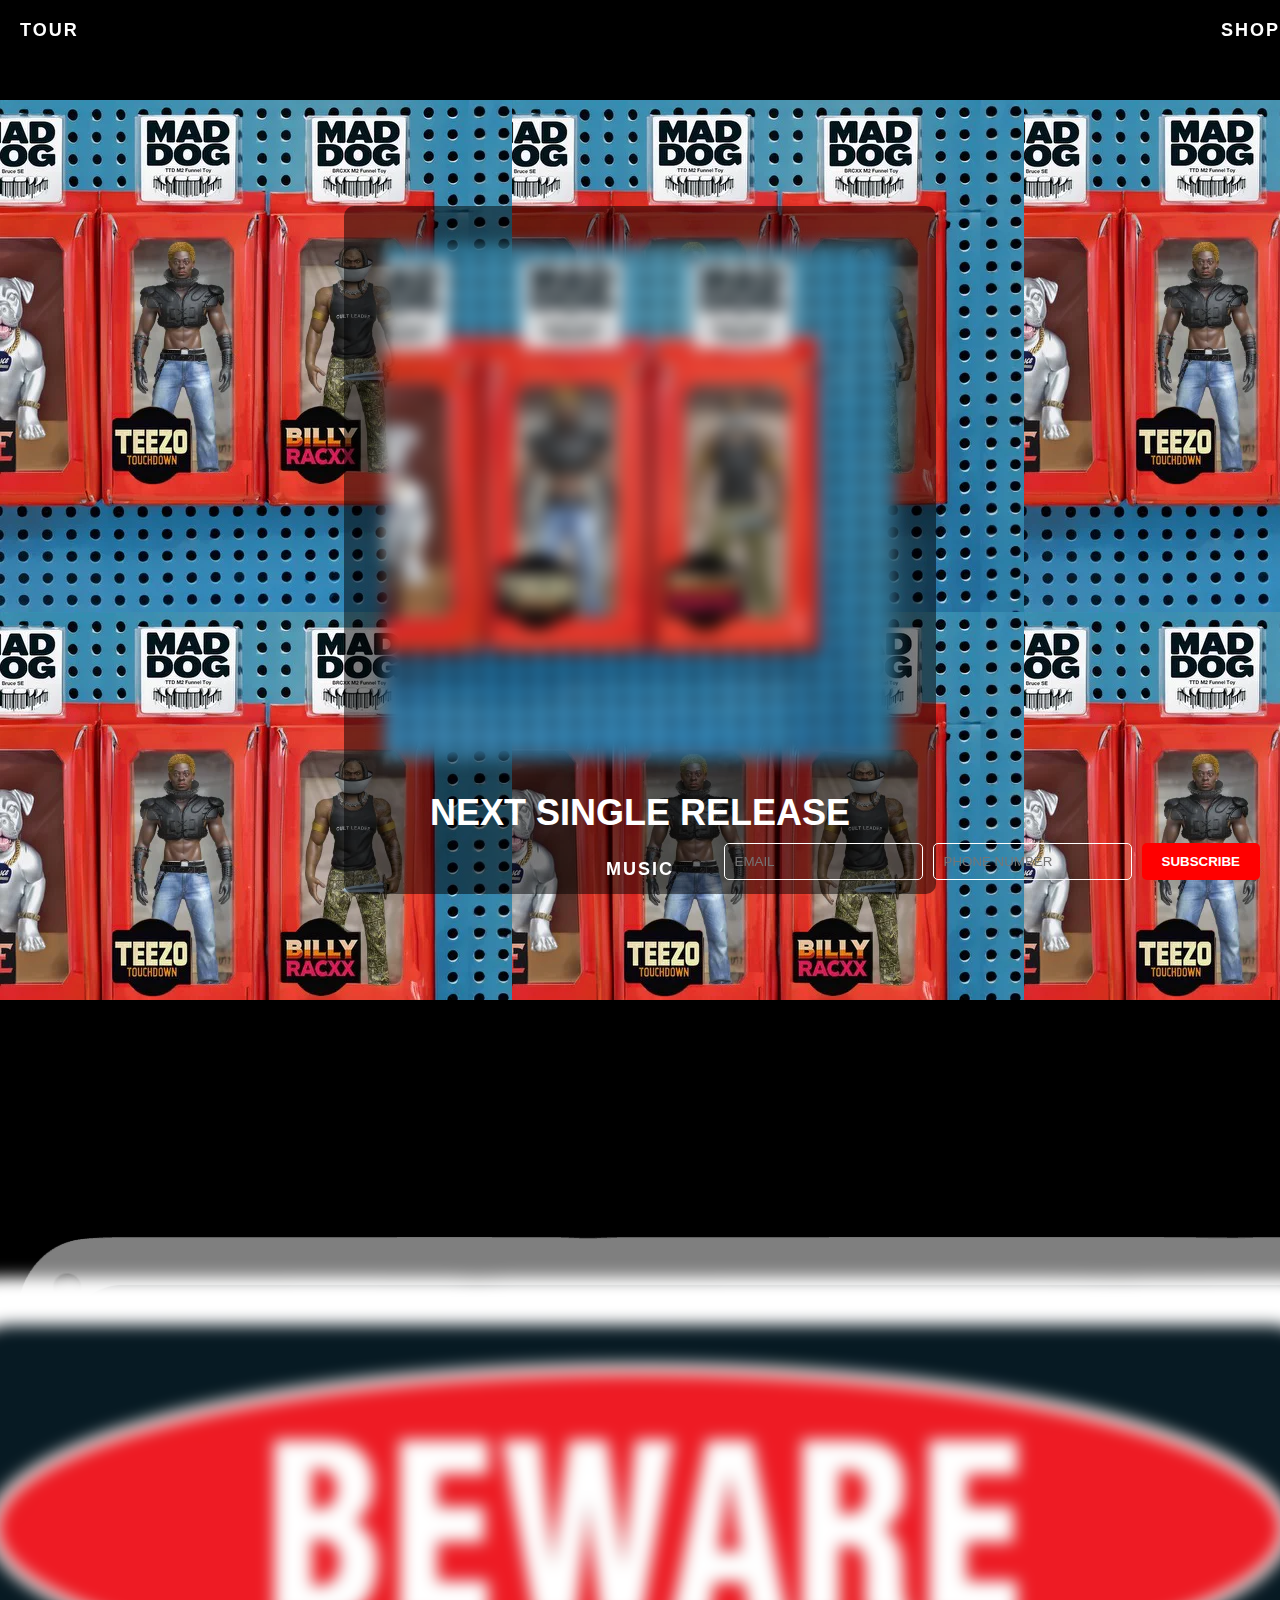
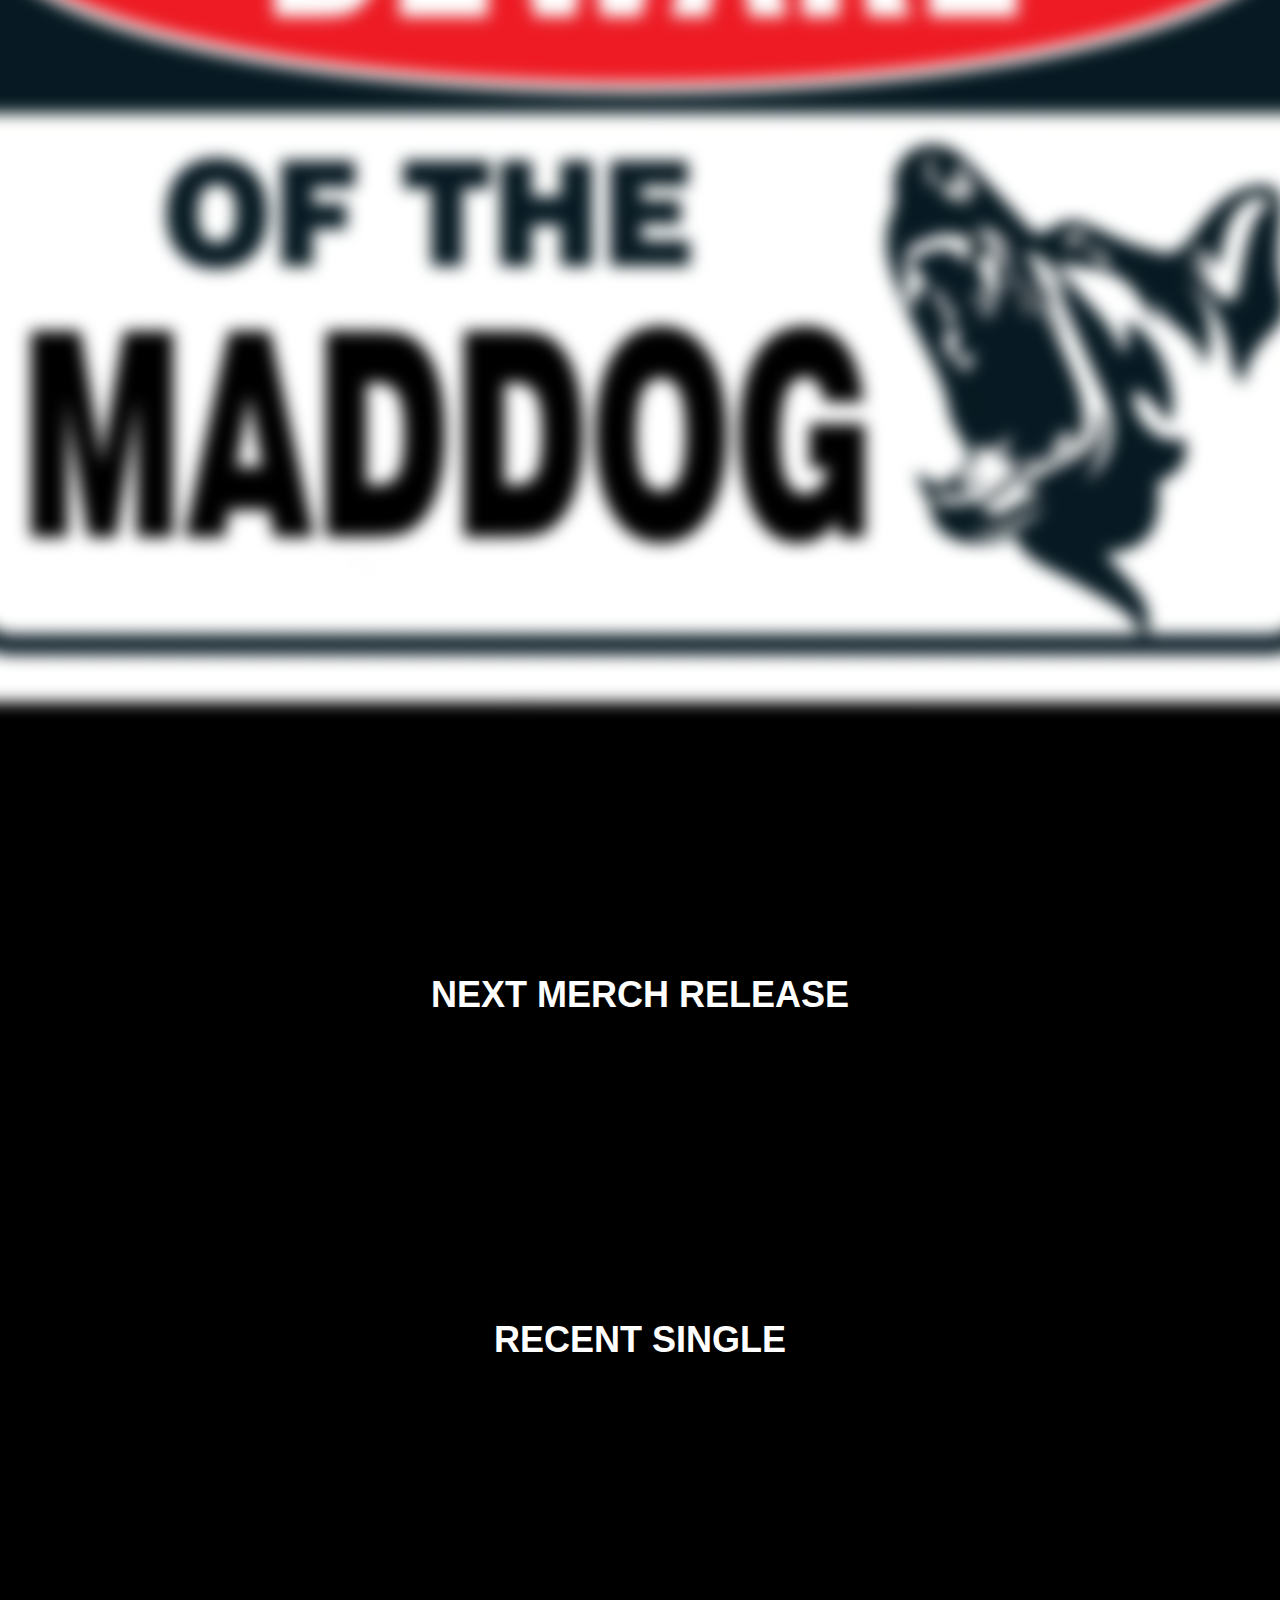
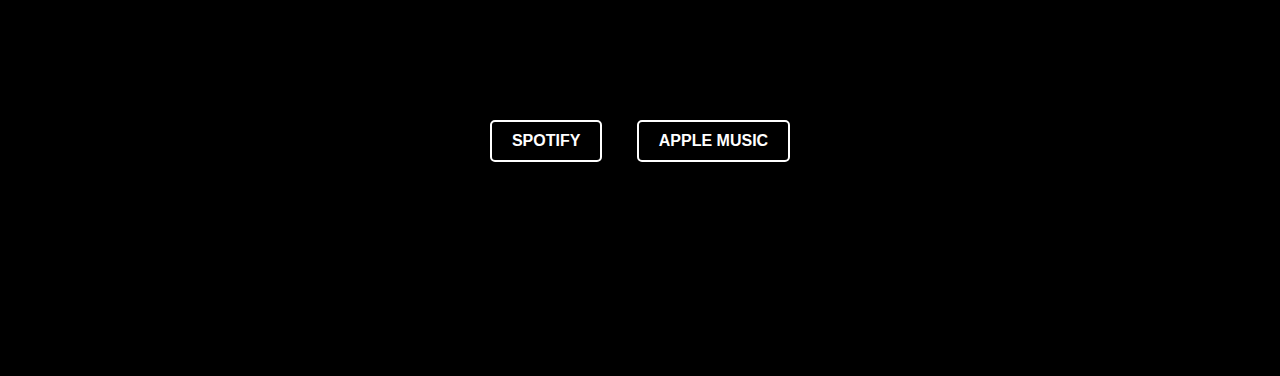
<file: index.html>
<!DOCTYPE html>
<html lang="en">
<head>
    <meta charset="UTF-8">
    <meta name="viewport" content="width=device-width, initial-scale=1.0">
    <title>BILLYRACXX</title>
    <link rel="stylesheet" href="css/style.css?v=7">
</head>
<body>
    <header>
        <nav>
            <a href="tour.html" class="nav-link left">TOUR</a>
            <a href="shop.html" class="nav-link right">SHOP</a>
        </nav>
    </header>

    <main>
        <section id="countdown-single">
            <div class="countdown-container">
                <img src="COVER-512-512.webp" alt="Single Release" class="background-image blurred">
                <h2>NEXT SINGLE RELEASE</h2>
                <div id="countdown-timer-single" class="countdown-timer"></div>
            </div>
        </section>

        <section id="countdown-merch">
            <div class="countdown-container">
                <img src="MADDOG_Capsule_Photo.webp" alt="Merch Release" class="background-image blurred">
                <h2>NEXT MERCH RELEASE</h2>
                <div id="countdown-timer-merch" class="countdown-timer"></div>
            </div>
        </section>

        <section id="recent-single">
            <div class="recent-single-container">
                <h2>RECENT SINGLE</h2>
                <div class="video-container">
                    <iframe width="560" height="315" src="https://www.youtube.com/embed/1OAhptdsst0" title="YouTube video player" frameborder="0" allow="accelerometer; autoplay; clipboard-write; encrypted-media; gyroscope; picture-in-picture; web-share" allowfullscreen></iframe>
                </div>
                <div class="dsp-links">
                    <a href="https://open.spotify.com/artist/6S4PaG0wJvZOUPxbnrvN4O" class="dsp-link" target="_blank">SPOTIFY</a>
                    <a href="https://music.apple.com/us/artist/billyracxx/1080247220" class="dsp-link" target="_blank">APPLE MUSIC</a>
                </div>
            </div>
        </section>
    </main>

    <footer>
        <nav>
            <a href="music.html" class="nav-link bottom">MUSIC</a>
        </nav>
        <div class="subscription-container">
            <input type="email" placeholder="EMAIL">
            <input type="tel" placeholder="PHONE NUMBER">
            <button>SUBSCRIBE</button>
        </div>
    </footer>

    <script src="js/script.js"></script>
</body>
</html>
</file>
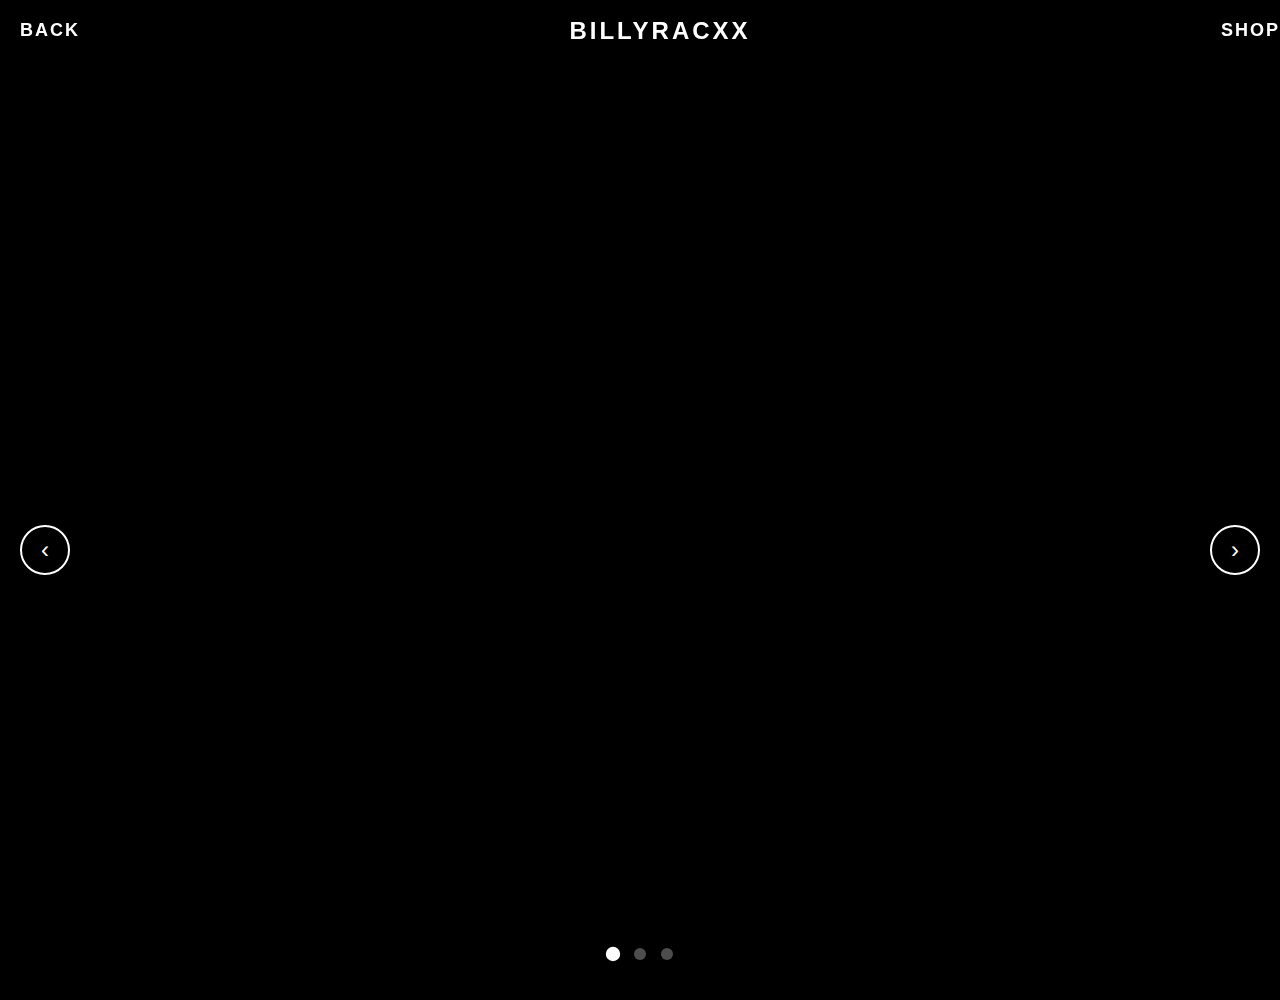
<file: music.html>
<!DOCTYPE html>
<html lang="en">
<head>
    <meta charset="UTF-8">
    <meta name="viewport" content="width=device-width, initial-scale=1.0">
    <title>BILLYRACXX - Music</title>
    <link rel="stylesheet" href="css/style.css?v=11">
</head>
<body>
    <header>
        <nav>
            <a href="index.html" class="nav-link left">BACK</a>
            <div class="nav-center">BILLYRACXX</div>
            <a href="shop.html" class="nav-link right">SHOP</a>
        </nav>
    </header>

    <main>
        <section id="music-page">
            <div class="music-carousel-container">
                <div class="carousel-wrapper">
                    <div class="carousel-track" id="musicCarousel">
                        <!-- Cult Leader -->
                        <div class="carousel-item">
                            <div class="music-item">
                                <h2>EXPLORE</h2>
                                <h3>CULT LEADER</h3>
                                <div class="music-cover">
                                    <img src="COVER-512-512.webp" alt="Cult Leader" class="music-cover-img">
                                </div>
                                <div class="music-links">
                                    <a href="music/cult-leader.html" class="music-link">LISTEN NOW</a>
                                </div>
                            </div>
                        </div>
                        
                        <!-- AIMC Album -->
                        <div class="carousel-item">
                            <div class="music-item">
                                <h2>EXPLORE</h2>
                                <h3>ALIEN IN MY CITY ALBUM</h3>
                                <div class="music-cover">
                                    <img src="Album_Front_Cover.webp" alt="AIMC Album" class="music-cover-img">
                                </div>
                                <div class="music-links">
                                    <a href="music/aimc-album.html" class="music-link">EXPLORE ALBUM</a>
                                </div>
                            </div>
                        </div>
                        
                        <!-- AIMC Videos -->
                        <div class="carousel-item">
                            <div class="music-item">
                                <h2>EXPLORE</h2>
                                <h3>AIMC MUSIC VIDEOS</h3>
                                <div class="music-cover">
                                    <img src="YOUTUBE_Placement_Photo.webp" alt="AIMC Videos" class="music-cover-img">
                                </div>
                                <div class="music-links">
                                    <a href="music/aimc-videos.html" class="music-link">WATCH VIDEOS</a>
                                </div>
                            </div>
                        </div>
                    </div>
                </div>
                
                <!-- Carousel Navigation -->
                <button class="carousel-nav prev" id="prevBtn">‹</button>
                <button class="carousel-nav next" id="nextBtn">›</button>
                
                <!-- Carousel Indicators -->
                <div class="carousel-indicators" id="carouselIndicators">
                    <span class="indicator active" data-index="0"></span>
                    <span class="indicator" data-index="1"></span>
                    <span class="indicator" data-index="2"></span>
                </div>
            </div>
        </section>
    </main>

    <script src="js/script.js"></script>
</body>
</html>
</file>
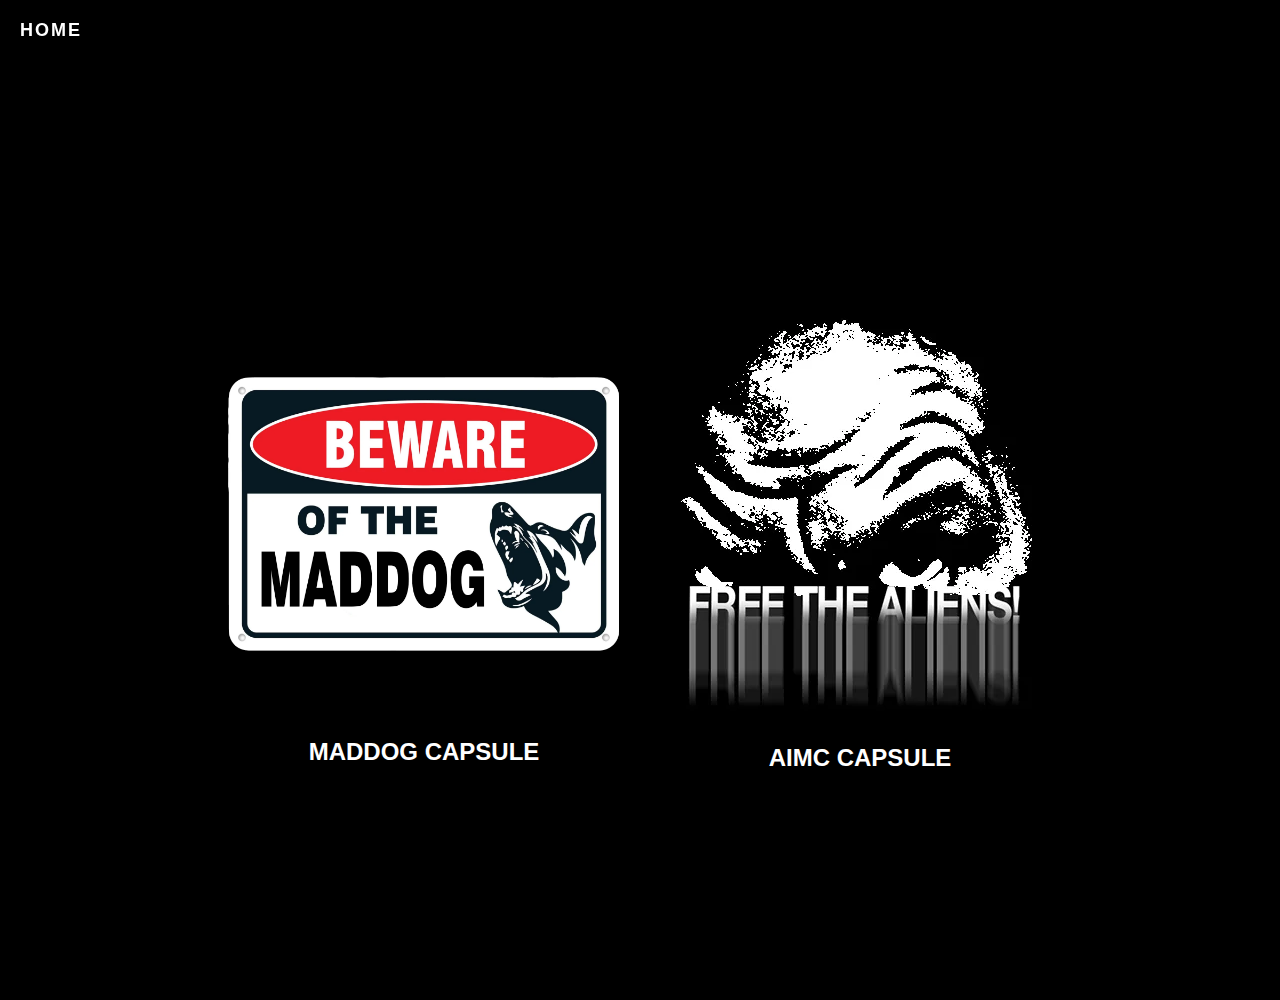
<file: shop.html>
<!DOCTYPE html>
<html lang="en">
<head>
    <meta charset="UTF-8">
    <meta name="viewport" content="width=device-width, initial-scale=1.0">
    <title>BILLYRACXX - Shop</title>
    <link rel="stylesheet" href="css/style.css?v=11">
</head>
<body>
    <header>
        <nav>
            <a href="index.html" class="nav-link left">HOME</a>
        </nav>
    </header>

    <main>
        <section id="shop-page">
            <div class="shop-container">
                <div class="capsule">
                    <a href="shop/maddog.html">
                        <img src="MADDOG_Capsule_Photo.webp" alt="MADDOG Capsule" class="capsule-cover">
                        <h2>MADDOG CAPSULE</h2>
                    </a>
                </div>
                <div class="capsule">
                    <a href="shop/aimc.html">
                        <img src="AIMC_Capsule_Photo.webp" alt="AIMC Capsule" class="capsule-cover">
                        <h2>AIMC CAPSULE</h2>
                    </a>
                </div>
            </div>
        </section>
    </main>

    <script src="js/script.js"></script>
</body>
</html>
</file>
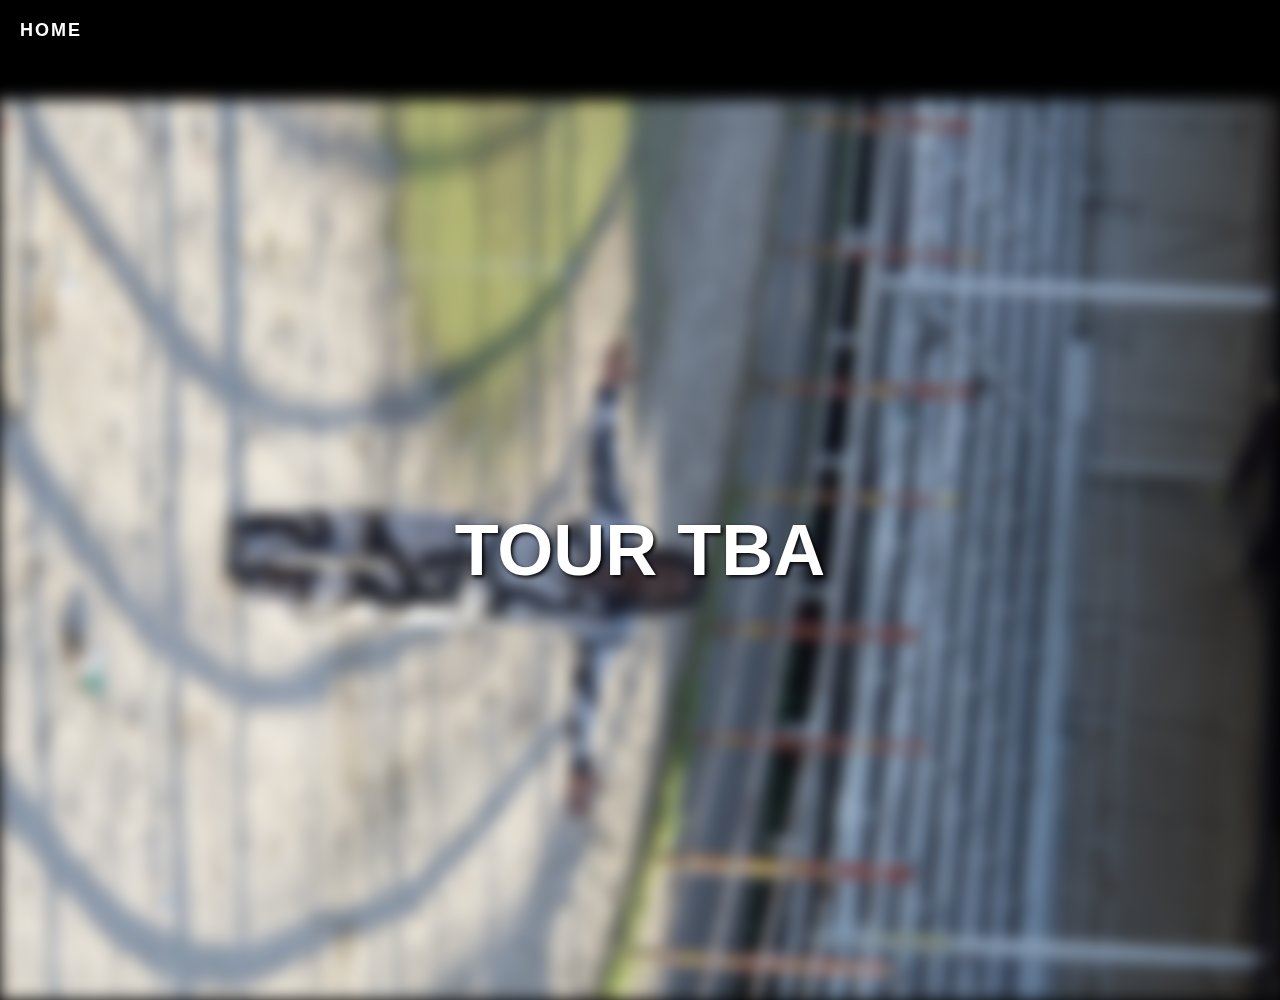
<file: tour.html>
<!DOCTYPE html>
<html lang="en">
<head>
    <meta charset="UTF-8">
    <meta name="viewport" content="width=device-width, initial-scale=1.0">
    <title>BILLYRACXX - Tour</title>
    <link rel="stylesheet" href="css/style.css?v=11">
</head>
<body>
    <header>
        <nav>
            <a href="index.html" class="nav-link left">HOME</a>
        </nav>
    </header>

    <main>
        <section id="tour-page">
            <div class="tour-container">
                <img src="blurr_tour.webp" alt="Tour Graphic" class="tour-graphic blurred">
                <h1 class="tour-tba">TOUR TBA</h1>
            </div>
        </section>
    </main>

    <script src="js/script.js"></script>
</body>
</html>
</file>
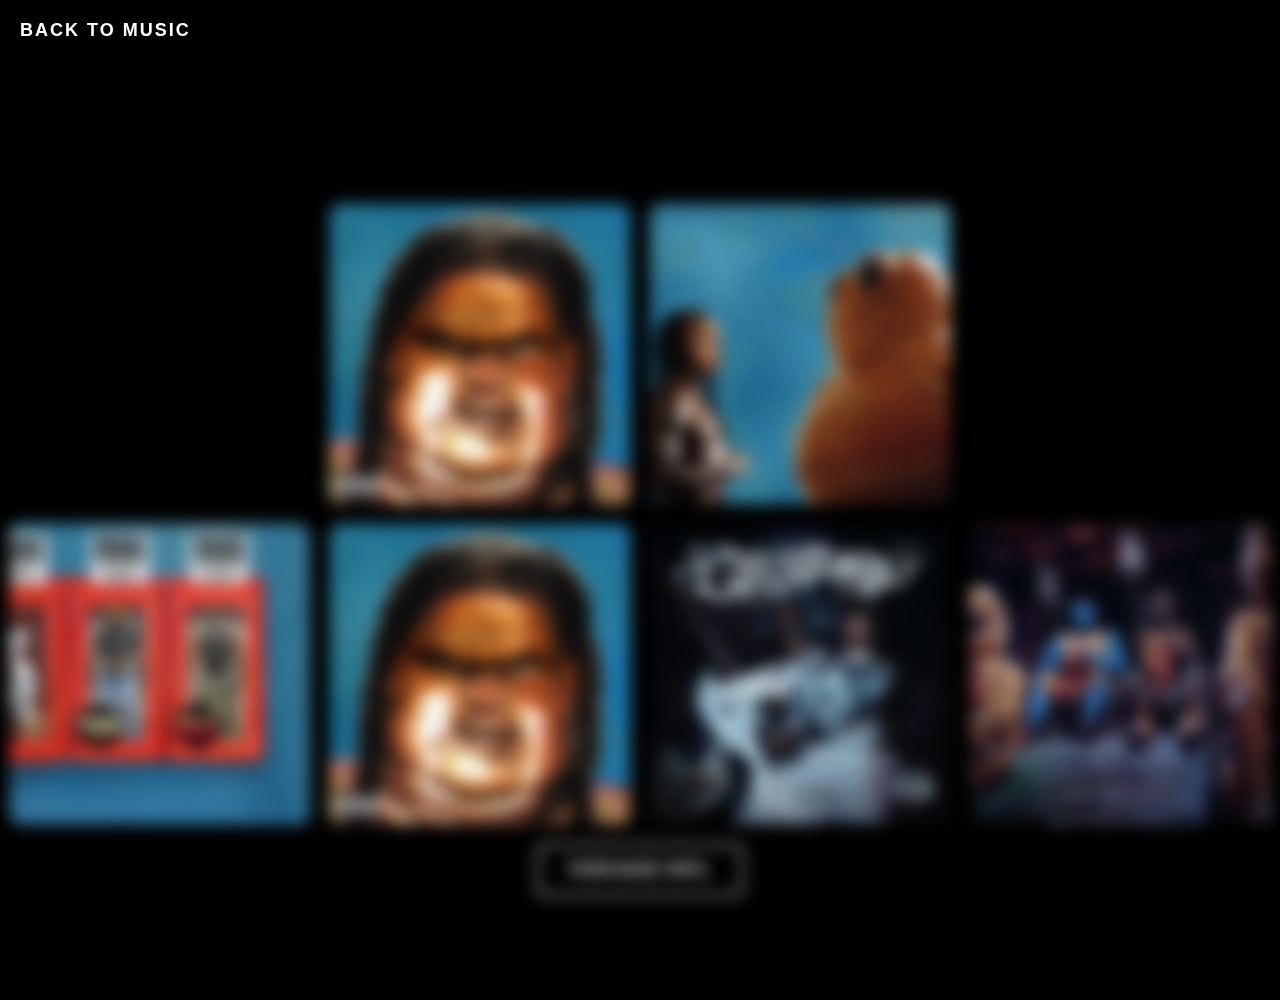
<file: music/aimc-album.html>
<!DOCTYPE html>
<html lang="en">
<head>
    <meta charset="UTF-8">
    <meta name="viewport" content="width=device-width, initial-scale=1.0">
    <title>BILLYRACXX - Alien In My City Album</title>
    <link rel="stylesheet" href="../css/style.css">
</head>
<body>
    <header>
        <nav>
            <a href="../music.html" class="nav-link left">BACK TO MUSIC</a>
        </nav>
    </header>

    <main>
        <section id="aimc-album-page">
            <div class="album-container blurred">
                <div class="album-covers">
                    <img src="../Album_Front_Cover.webp" alt="Album Front Cover" class="album-cover">
                    <img src="../Album_BackCover.webp" alt="Album Back Cover" class="album-cover">
                </div>
                <div class="single-covers">
                    <img src="../MADDOG_Cover.webp" alt="MADDOG Cover" class="single-cover">
                    <img src="../RATHER_Be_Alive_Cover.webp" alt="RATHER Be Alive Cover" class="single-cover">
                    <img src="../UPTIGHT_Cover.webp" alt="UPTIGHT Cover" class="single-cover">
                    <img src="../SLUT_TALK_COVER.webp" alt="SLUT TALK Cover" class="single-cover">
                </div>
                <div class="purchase-vinyl">
                    <a href="#" class="vinyl-link">PURCHASE VINYL</a>
                </div>
            </div>
        </section>
    </main>

    <script src="../js/script.js"></script>
</body>
</html>
</file>
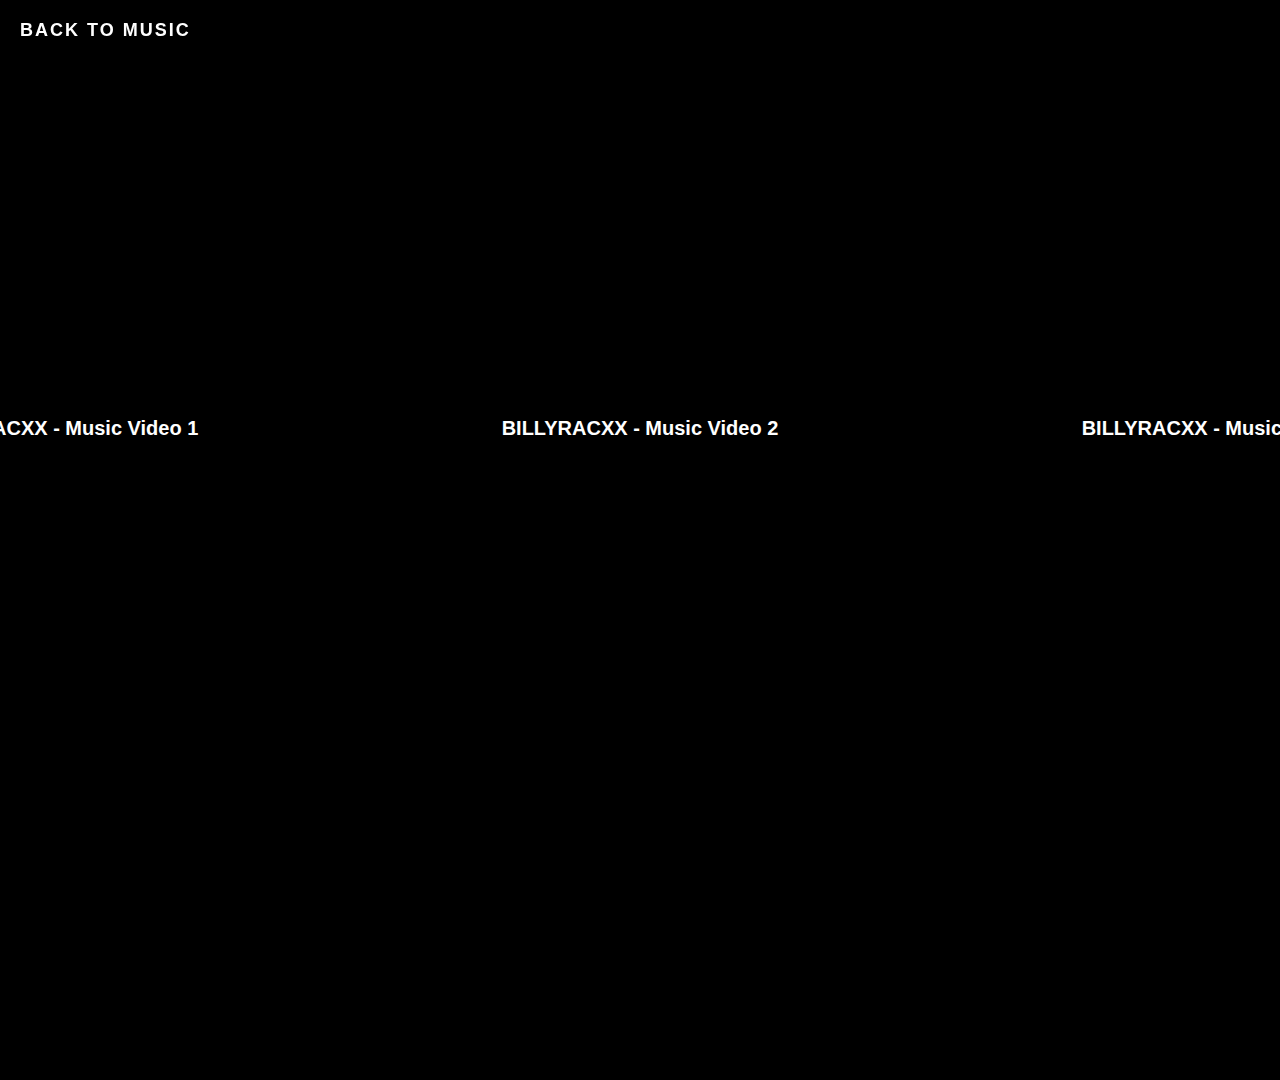
<file: music/aimc-videos.html>
<!DOCTYPE html>
<html lang="en">
<head>
    <meta charset="UTF-8">
    <meta name="viewport" content="width=device-width, initial-scale=1.0">
    <title>BILLYRACXX - AIMC Music Videos</title>
    <link rel="stylesheet" href="../css/style.css">
</head>
<body>
    <header>
        <nav>
            <a href="../music.html" class="nav-link left">BACK TO MUSIC</a>
        </nav>
    </header>

    <main>
        <section id="aimc-videos-page">
            <div class="video-carousel">
                <div class="video-item">
                    <h3>BILLYRACXX - Music Video 1</h3>
                    <div class="video-embed">
                        <iframe width="560" height="315" src="https://www.youtube.com/embed/04GSDFvrzG4" title="BILLYRACXX Music Video 1" frameborder="0" allow="accelerometer; autoplay; clipboard-write; encrypted-media; gyroscope; picture-in-picture; web-share" allowfullscreen></iframe>
                    </div>
                </div>
                <div class="video-item">
                    <h3>BILLYRACXX - Music Video 2</h3>
                    <div class="video-embed">
                        <iframe width="560" height="315" src="https://www.youtube.com/embed/J8anN0Pm2qE" title="BILLYRACXX Music Video 2" frameborder="0" allow="accelerometer; autoplay; clipboard-write; encrypted-media; gyroscope; picture-in-picture; web-share" allowfullscreen></iframe>
                    </div>
                </div>
                <div class="video-item">
                    <h3>BILLYRACXX - Music Video 3</h3>
                    <div class="video-embed">
                        <iframe width="560" height="315" src="https://www.youtube.com/embed/-fzC1F_m1Y0" title="BILLYRACXX Music Video 3" frameborder="0" allow="accelerometer; autoplay; clipboard-write; encrypted-media; gyroscope; picture-in-picture; web-share" allowfullscreen></iframe>
                    </div>
                </div>
            </div>
        </section>
    </main>

    <script src="../js/script.js"></script>
</body>
</html>
</file>
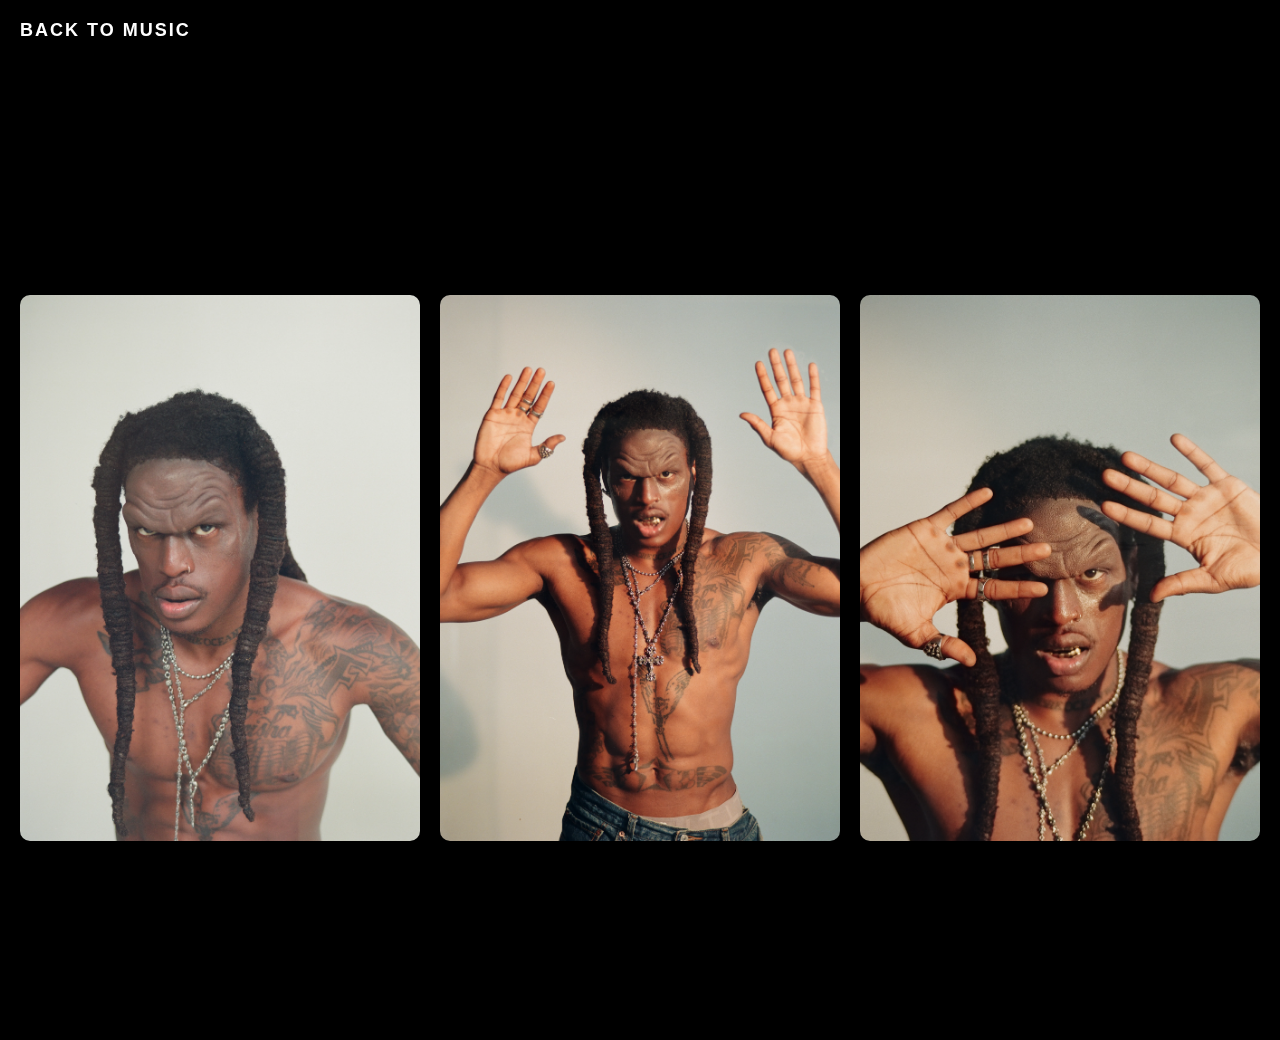
<file: music/cult-leader.html>
<!DOCTYPE html>
<html lang="en">
<head>
    <meta charset="UTF-8">
    <meta name="viewport" content="width=device-width, initial-scale=1.0">
    <title>BILLYRACXX - Cult Leader</title>
    <link rel="stylesheet" href="../css/style.css">
</head>
<body>
    <header>
        <nav>
            <a href="../music.html" class="nav-link left">BACK TO MUSIC</a>
        </nav>
    </header>

    <main>
        <section id="cult-leader-page">
            <div class="dsp-grid">
                <a href="https://open.spotify.com/artist/6S4PaG0wJvZOUPxbnrvN4O" class="dsp-item" target="_blank">
                    <img src="../Spotify_Placement_Photo.webp" alt="Spotify">
                </a>
                <a href="https://music.apple.com/us/artist/billyracxx/1080247220" class="dsp-item" target="_blank">
                    <img src="../Itunes_Placement_Photo.webp" alt="iTunes">
                </a>
                <a href="https://www.youtube.com/c/Billyracxx" class="dsp-item" target="_blank">
                    <img src="../YOUTUBE_Placement_Photo.webp" alt="YouTube">
                </a>
            </div>
        </section>
    </main>

    <script src="../js/script.js"></script>
</body>
</html>
</file>
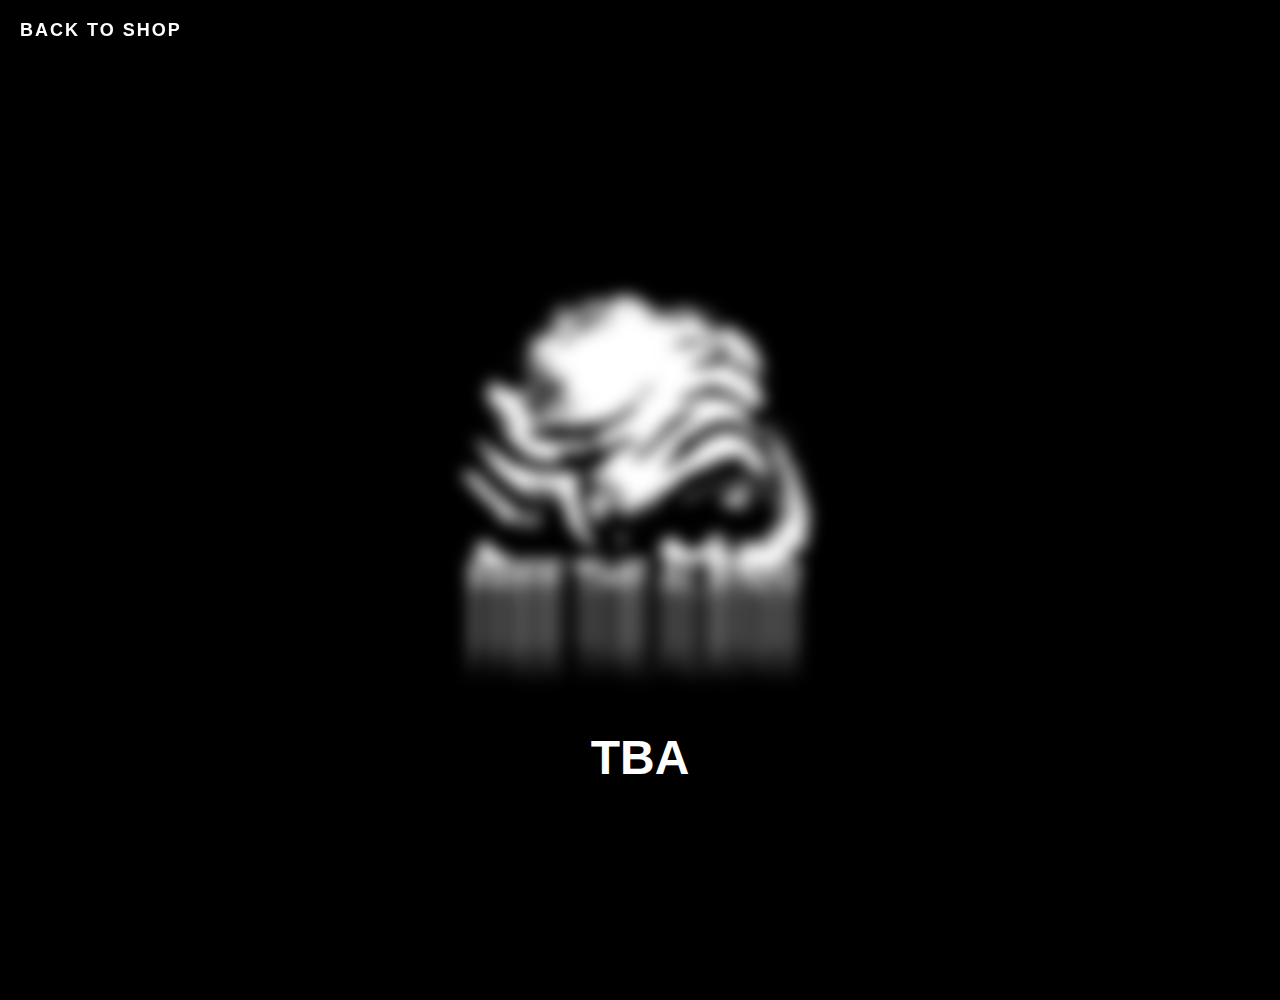
<file: shop/aimc.html>
<!DOCTYPE html>
<html lang="en">
<head>
    <meta charset="UTF-8">
    <meta name="viewport" content="width=device-width, initial-scale=1.0">
    <title>BILLYRACXX - AIMC Capsule</title>
    <link rel="stylesheet" href="../css/style.css">
</head>
<body data-page="aimc">
    <header>
        <nav>
            <a href="../shop.html" class="nav-link left">BACK TO SHOP</a>
        </nav>
    </header>

    <main>
        <section id="product-page">
            <div class="tour-container">
                <img src="../AIMC_Capsule_Photo.webp" alt="AIMC Background" class="tour-graphic blurred">
                <h1 class="countdown-timer">TBA</h1>
            </div>
        </section>
    </main>

    <script src="../js/script.js"></script>
</body>
</html>
</file>
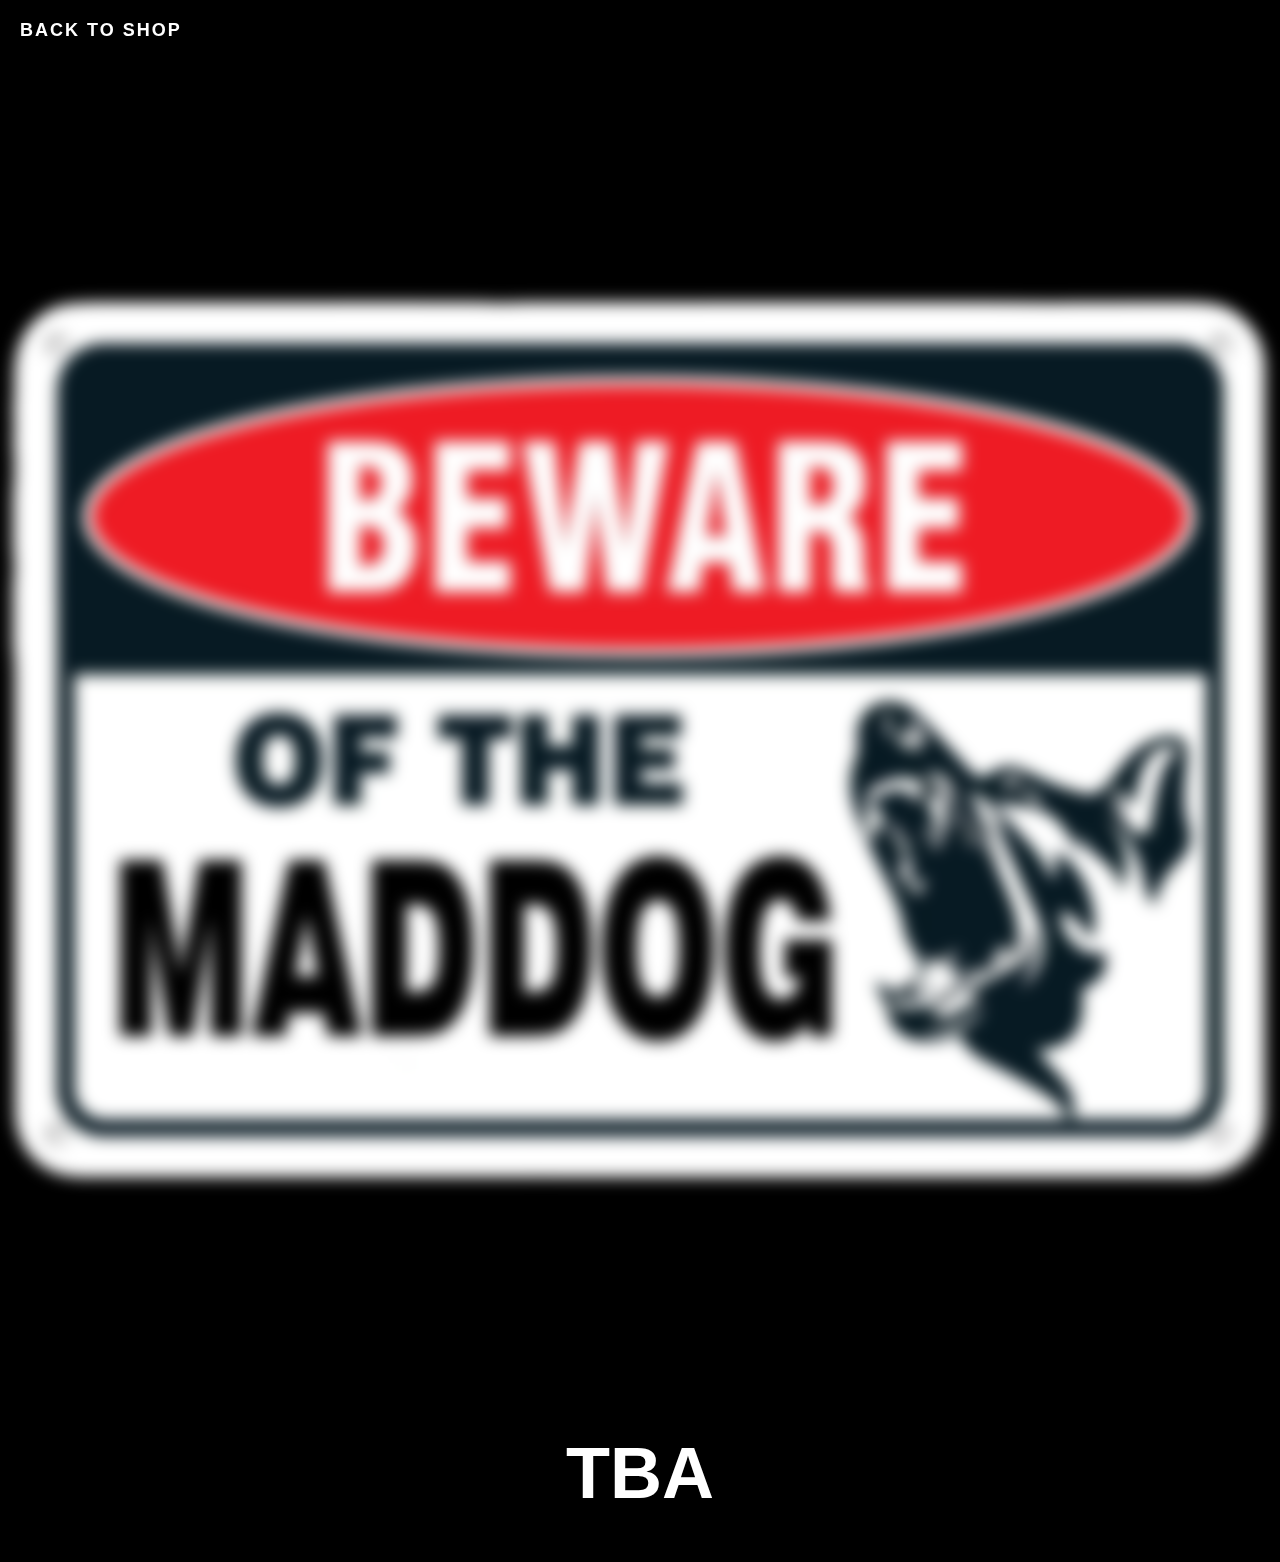
<file: shop/maddog.html>
<!DOCTYPE html>
<html lang="en">
<head>
    <meta charset="UTF-8">
    <meta name="viewport" content="width=device-width, initial-scale=1.0">
    <title>BILLYRACXX - MADDOG Capsule</title>
    <link rel="stylesheet" href="../css/style.css">
</head>
<body data-page="maddog">
    <header>
        <nav>
            <a href="../shop.html" class="nav-link left">BACK TO SHOP</a>
        </nav>
    </header>

    <main>
        <section id="product-page">
            <div class="tour-container">
                <img src="../MADDOG_Capsule_Photo.webp" alt="MADDOG Background" class="tour-graphic blurred">
                <h1 class="product-tba">TBA</h1>
            </div>
        </section>
    </main>

    <script src="../js/script.js"></script>
</body>
</html>
</file>
<file: css/style.css>
/* General Body Styles */
body {
    background-color: #000;
    color: #fff;
    font-family: 'Helvetica Neue', sans-serif;
    margin: 0;
    overflow-x: hidden;
}

/* Blurred Background Styles */
.blurred-background {
    position: relative;
    background-size: cover;
    background-position: center;
    background-repeat: no-repeat;
}

.blurred-background::before {
    content: '';
    position: absolute;
    top: 0;
    left: 0;
    right: 0;
    bottom: 0;
    background: inherit;
    background-size: cover;
    background-position: center;
    filter: blur(50px);
    -webkit-filter: blur(50px);
    transform: scale(1.2);
    z-index: -1;
}

.blurred-background::after {
    content: '';
    position: absolute;
    top: 0;
    left: 0;
    right: 0;
    bottom: 0;
    background: rgba(0, 0, 0, 0.6);
    z-index: -1;
}

/* Single Release Background */
#countdown-single {
    background-image: url('../COVER-512-512.webp');
}

/* Merch Release Background */
#countdown-merch {
    background-image: url('../MADDOG_Capsule_Photo.webp');
}

/* Header and Navigation */
header {
    position: fixed;
    top: 0;
    width: 100%;
    padding: 20px;
    z-index: 100;
}

nav {
    display: flex;
    justify-content: space-between;
    align-items: center;
}

.nav-link {
    color: #fff;
    text-decoration: none;
    font-size: 18px;
    font-weight: bold;
    text-transform: uppercase;
    letter-spacing: 2px;
    transition: color 0.3s ease;
}

.nav-link:hover {
    color: #f00; /* Example hover color */
}

.nav-link.left {
    margin-right: auto;
}

.nav-link.right {
    margin-left: auto;
    margin-right: 20px;
}

.nav-link.bottom {
    position: fixed;
    bottom: 20px;
    left: 50%;
    transform: translateX(-50%);
}


/* Main Content Sections */
main {
    padding-top: 100px; /* Adjust as needed */
    text-align: center;
}

section {
    min-height: 100vh;
    display: flex;
    justify-content: center;
    align-items: center;
    position: relative;
}

.countdown-container, .recent-single-container {
    background: rgba(0, 0, 0, 0.5);
    padding: 40px;
    border-radius: 10px;
}

h2 {
    font-size: 36px;
    margin-bottom: 20px;
    text-transform: uppercase;
}

/* Countdown Timers */
.countdown-timer {
    font-size: 48px;
    font-weight: bold;
}

/* Recent Single Section */
.video-container {
    width: 80%;
    max-width: 800px;
    margin: 0 auto 20px;
    /* Placeholder for embedded video */
}

.dsp-links {
    margin-top: 20px;
}

.dsp-link {
    display: inline-block;
    margin: 0 15px;
    padding: 10px 20px;
    border: 2px solid #fff;
    border-radius: 5px;
    color: #fff;
    text-decoration: none;
    font-weight: bold;
    transition: background-color 0.3s ease, color 0.3s ease;
}

.dsp-link:hover {
    background-color: #fff;
    color: #000;
}

/* Footer */
footer {
    position: fixed;
    bottom: 20px;
    left: 20px;
    width: calc(100% - 40px);
    display: flex;
    justify-content: space-between;
    align-items: center;
}

.subscription-container {
    display: flex;
    gap: 10px;
}

.subscription-container input {
    background: transparent;
    border: 1px solid #fff;
    color: #fff;
    padding: 10px;
    border-radius: 5px;
}

.subscription-container button {
    background: #f00; /* Example button color */
    color: #fff;
    border: none;
    padding: 10px 20px;
    border-radius: 5px;
    cursor: pointer;
    font-weight: bold;
    text-transform: uppercase;
}
/* Tour Page Styles */
#tour-page .tour-container {
    position: relative;
    width: 100%;
    height: 100vh;
    display: flex;
    justify-content: center;
    align-items: center;
}

.tour-graphic {
    width: 100%;
    height: 100%;
    object-fit: cover;
}

.blurred {
    filter: blur(8px);
    -webkit-filter: blur(8px);
}

.tour-tba {
    position: absolute;
    font-size: 72px;
    font-weight: bold;
    color: white;
    text-shadow: 2px 2px 4px #000000;
}
/* Shop Page Styles */
#shop-page .shop-container {
    display: flex;
    justify-content: center;
    align-items: center;
    gap: 40px;
    min-height: 100vh;
}

.capsule {
    text-align: center;
}

.capsule a {
    text-decoration: none;
    color: #fff;
}

.capsule-cover {
    width: 100%;
    max-width: 400px;
    border-radius: 10px;
    transition: transform 0.3s ease;
}

.capsule-cover:hover {
    transform: scale(1.05);
}

.capsule h2 {
    margin-top: 20px;
    font-size: 24px;
}
/* Product Page Styles */
#product-page .product-container {
    position: relative;
    width: 100%;
    height: 100vh;
    display: flex;
    justify-content: center;
    align-items: center;
    background-size: cover;
    background-position: center;
}

/* MADDOG Product Page Background */
body[data-page="maddog"] #product-page .product-container {
    background-image: url('../MADDOG_Capsule_Photo.webp');
}

/* AIMC Product Page Background */
body[data-page="aimc"] #product-page .product-container {
    background-image: url('../AIMC_Capsule_Photo.webp');
}

.product-tba {
    font-size: 72px;
    font-weight: bold;
    color: white;
    text-shadow: 2px 2px 4px #000000;
    z-index: 1;
    position: relative;
}
/* Music Page Styles */
#music-page .music-container {
    display: flex;
    justify-content: center;
    align-items: center;
    min-height: 100vh;
}

.music-tabs {
    display: flex;
    flex-direction: column;
    gap: 20px;
    text-align: center;
}

.music-tab {
    color: #fff;
    text-decoration: none;
    font-size: 36px;
    font-weight: bold;
    text-transform: uppercase;
    letter-spacing: 2px;
    transition: color 0.3s ease;
}

.music-tab:hover {
    color: #f00; /* Example hover color */
}
/* Cult Leader Page Styles */
#cult-leader-page .dsp-grid {
    display: grid;
    grid-template-columns: repeat(3, 1fr);
    gap: 20px;
    padding: 20px;
    min-height: 100vh;
    align-items: center;
}

.dsp-item img {
    width: 100%;
    border-radius: 10px;
    transition: transform 0.3s ease;
}

.dsp-item img:hover {
    transform: scale(1.05);
}
/* AIMC Album Page Styles */
#aimc-album-page .album-container {
    padding: 40px;
    text-align: center;
}

.album-covers, .single-covers {
    display: flex;
    justify-content: center;
    gap: 20px;
    margin-bottom: 20px;
}

.album-cover, .single-cover {
    width: 100%;
    max-width: 300px;
    border-radius: 10px;
}

.purchase-vinyl .vinyl-link {
    display: inline-block;
    padding: 15px 30px;
    border: 2px solid #fff;
    border-radius: 5px;
    color: #fff;
    text-decoration: none;
    font-weight: bold;
    text-transform: uppercase;
    transition: background-color 0.3s ease, color 0.3s ease;
}

.purchase-vinyl .vinyl-link:hover {
    background-color: #fff;
    color: #000;
}
/* AIMC Videos Page Styles */
#aimc-videos-page .video-carousel {
    display: flex;
    justify-content: center;
    align-items: center;
    gap: 20px;
    padding: 40px;
    min-height: 100vh;
}

.video-item a {
    text-decoration: none;
    color: #fff;
    text-align: center;
}

.video-item img {
    width: 100%;
    max-width: 400px;
    border-radius: 10px;
    transition: transform 0.3s ease;
}

.video-item img:hover {
    transform: scale(1.05);
}

.video-item h3 {
    margin-top: 15px;
    font-size: 20px;
}
/* Video Page Styles */
#video-page .embedded-video-container {
    display: flex;
    justify-content: center;
    align-items: center;
    min-height: 100vh;
}

.embedded-video-container iframe {
    width: 80%;
    max-width: 960px;
    height: 540px;
}

/* Music Carousel Styles */
.music-carousel-container {
    position: relative;
    width: 100%;
    height: 100vh;
    overflow: hidden;
    display: flex;
    align-items: center;
    justify-content: center;
}

.carousel-wrapper {
    width: 100%;
    max-width: 1200px;
    position: relative;
}

.carousel-track {
    display: flex;
    transition: transform 0.5s ease-in-out;
    width: 300%;
}

.carousel-item {
    flex: 1;
    min-width: 100%;
    display: flex;
    justify-content: center;
    align-items: center;
    padding: 0 20px;
}

.music-item {
    text-align: center;
    max-width: 500px;
    width: 100%;
}

.music-item h2 {
    font-size: 24px;
    margin-bottom: 10px;
    text-transform: uppercase;
    letter-spacing: 2px;
    opacity: 0.8;
}

.music-item h3 {
    font-size: 48px;
    margin-bottom: 40px;
    text-transform: uppercase;
    letter-spacing: 3px;
    font-weight: bold;
}

.music-cover {
    margin-bottom: 40px;
}

.music-cover-img {
    width: 100%;
    max-width: 400px;
    height: auto;
    border-radius: 10px;
    box-shadow: 0 10px 30px rgba(0, 0, 0, 0.5);
    transition: transform 0.3s ease;
}

.music-cover-img:hover {
    transform: scale(1.05);
}

.music-links {
    margin-top: 30px;
}

.music-link {
    display: inline-block;
    padding: 15px 30px;
    border: 2px solid #fff;
    border-radius: 5px;
    color: #fff;
    text-decoration: none;
    font-weight: bold;
    text-transform: uppercase;
    letter-spacing: 2px;
    transition: all 0.3s ease;
    background: transparent;
}

.music-link:hover {
    background: #fff;
    color: #000;
    transform: translateY(-2px);
}

/* Carousel Navigation */
.carousel-nav {
    position: absolute;
    top: 50%;
    transform: translateY(-50%);
    background: rgba(0, 0, 0, 0.7);
    border: 2px solid #fff;
    color: #fff;
    font-size: 24px;
    width: 50px;
    height: 50px;
    border-radius: 50%;
    cursor: pointer;
    display: flex;
    align-items: center;
    justify-content: center;
    transition: all 0.3s ease;
    z-index: 10;
}

.carousel-nav:hover {
    background: #fff;
    color: #000;
}

.carousel-nav.prev {
    left: 20px;
}

.carousel-nav.next {
    right: 20px;
}

/* Carousel Indicators */
.carousel-indicators {
    position: absolute;
    bottom: 40px;
    left: 50%;
    transform: translateX(-50%);
    display: flex;
    gap: 15px;
    z-index: 10;
}

.indicator {
    width: 12px;
    height: 12px;
    border-radius: 50%;
    background: rgba(255, 255, 255, 0.3);
    cursor: pointer;
    transition: all 0.3s ease;
}

.indicator.active {
    background: #fff;
    transform: scale(1.2);
}

.indicator:hover {
    background: rgba(255, 255, 255, 0.7);
}

/* Navigation Center Logo */
.nav-center {
    font-size: 24px;
    font-weight: bold;
    text-transform: uppercase;
    letter-spacing: 3px;
    position: absolute;
    left: 50%;
    transform: translateX(-50%);
}

/* Responsive Design */
@media (max-width: 768px) {
    .music-item h3 {
        font-size: 32px;
    }
    
    .carousel-nav {
        width: 40px;
        height: 40px;
        font-size: 20px;
    }
    
    .carousel-nav.prev {
        left: 10px;
    }
    
    .carousel-nav.next {
        right: 10px;
    }
    
    .music-cover-img {
        max-width: 300px;
    }
}

@media (max-width: 480px) {
    .music-item h3 {
        font-size: 24px;
    }
    
    .music-item h2 {
        font-size: 18px;
    }
    
    .carousel-nav {
        width: 35px;
        height: 35px;
        font-size: 18px;
    }
    
    .music-cover-img {
        max-width: 250px;
    }
}
</file>
